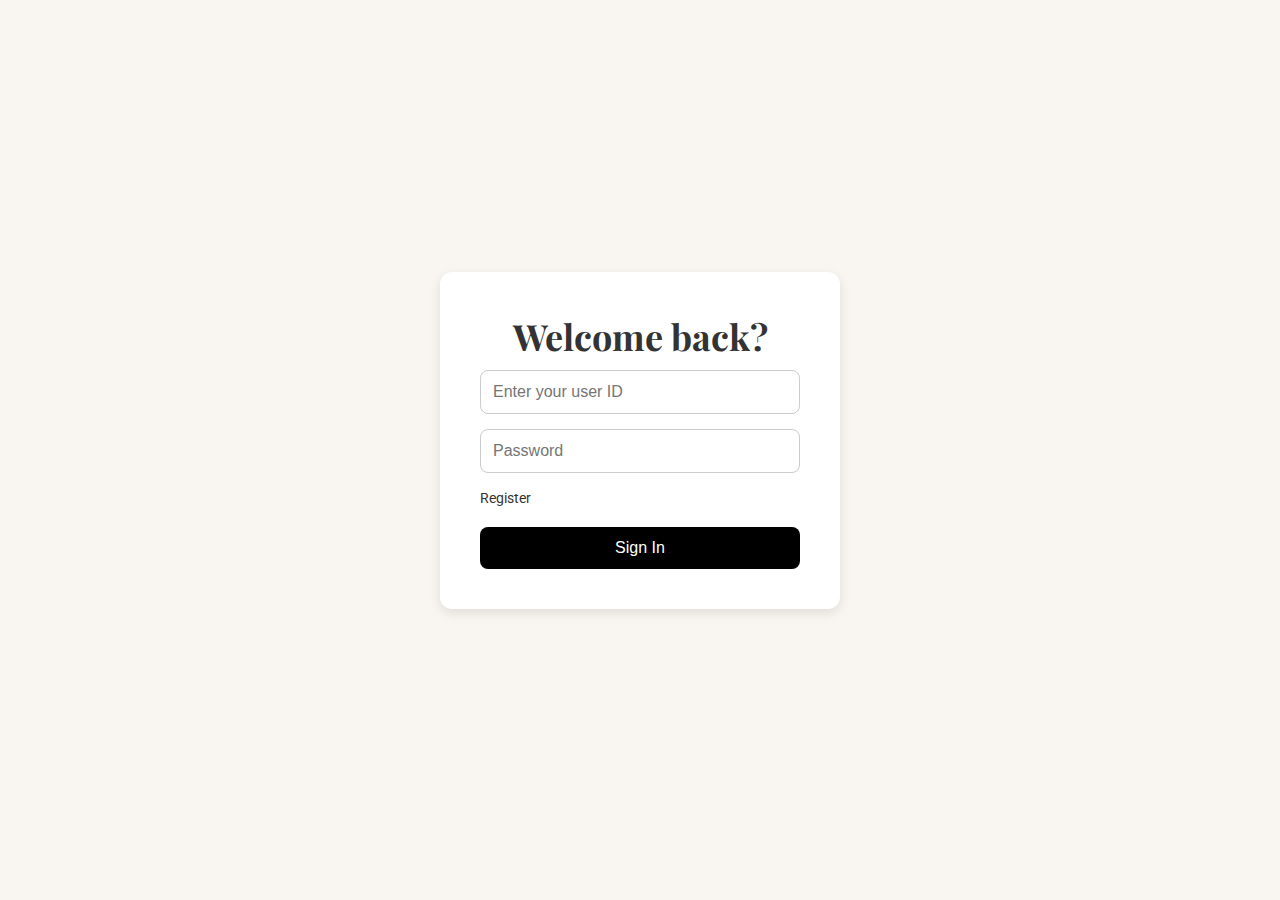
<file: html/login.html>
<!DOCTYPE html>
<html lang="en">
<head>
    <meta charset="UTF-8">
    <meta name="viewport" content="width=device-width, initial-scale=1.0">
    <title>Login & Registration Page</title>
    <style>
        /* Import Google Fonts for a more stylish look */
        @import url('https://fonts.googleapis.com/css2?family=Playfair+Display:wght@700&family=Roboto:wght@300&display=swap');

        * {
            margin: 0;
            padding: 0;
            box-sizing: border-box;
        }
        body {
            background-color: #f9f6f1;
            font-family: 'Roboto', sans-serif;
            display: flex;
            justify-content: center;
            align-items: center;
            height: 100vh;
            flex-direction: column;
        }
        #reg, #login {
            background-color: #fff;
            padding: 40px;
            max-width: 400px;
            width: 100%;
            border-radius: 12px;
            box-shadow: 0 4px 12px rgba(0, 0, 0, 0.1);
            text-align: center;
            font-size: 16px;
            margin-bottom: 20px;
        }
        h2 {
            font-family: 'Playfair Display', serif;
            font-size: 36px;
            margin-bottom: 10px;
            color: #333;
        }
        p {
            font-size: 14px;
            margin-bottom: 30px;
            color: #666;
        }
        input[type="text"],
        input[type="password"] {
            width: 100%;
            padding: 12px;
            margin-bottom: 15px;
            border-radius: 8px;
            border: 1px solid #ccc;
            font-size: 16px;
        }
        .checkbox-wrapper {
            text-align: left;
            margin-bottom: 20px;
            display: flex;
            justify-content: space-between;
        }
        button {
            width: 100%;
            padding: 12px;
            border: none;
            border-radius: 8px;
            background-color: #000;
            color: #fff;
            font-size: 16px;
            cursor: pointer;
            transition: background-color 0.3s;
        }
        button:hover {
            background-color: #333;
        }
        a {
            color: #333;
            text-decoration: none;
            font-size: 14px;
        }
        .forgot-password {
            text-align: right;
            margin-bottom: 20px;
        }
    </style>
</head>
<body>
    <!-- Login Section -->
    <div id="login">
        <h2>Welcome back?</h2>
        <input type="text" id="login_userid" placeholder="Enter your user ID" />
        <input type="password" id="login_password" placeholder="Password" />

        <div class="checkbox-wrapper">
            <div class="two">
                <label for="remember-me"><a href="./reg.html">Register</a></label>
            </div>
        </div>

        <button type="button" onclick="login()">Sign In</button>
    </div>

    <script>
        function login() {
            let userId = document.getElementById("login_userid").value;
            let password = document.getElementById("login_password").value;
            let users = JSON.parse(localStorage.getItem("users")) || [];

            // Log the login attempt details to the console
            console.log("Login attempt with User ID:", userId);
            console.log("Entered Password:", password);

            // Find user based on user ID and password
            let user = users.find(user => user.userid === userId && user.password === password);
            if (user) {
                alert("Login successful!");

                // Log successful login
                console.log("Login successful for User ID:", userId);

                // Store the login status and user info in localStorage
                localStorage.setItem('isLoggedIn', 'true');
                localStorage.setItem('loggedInUser', JSON.stringify(user)); // Optional, if you want to store user details

                // Redirect to the index page
                window.location.href = "../index.html";
            } else {
                alert("Invalid user ID or password.");
                // Log failed login attempt
                console.log("Login failed for User ID:", userId);
            }
        }
    </script>
</body>
</html>
</file>
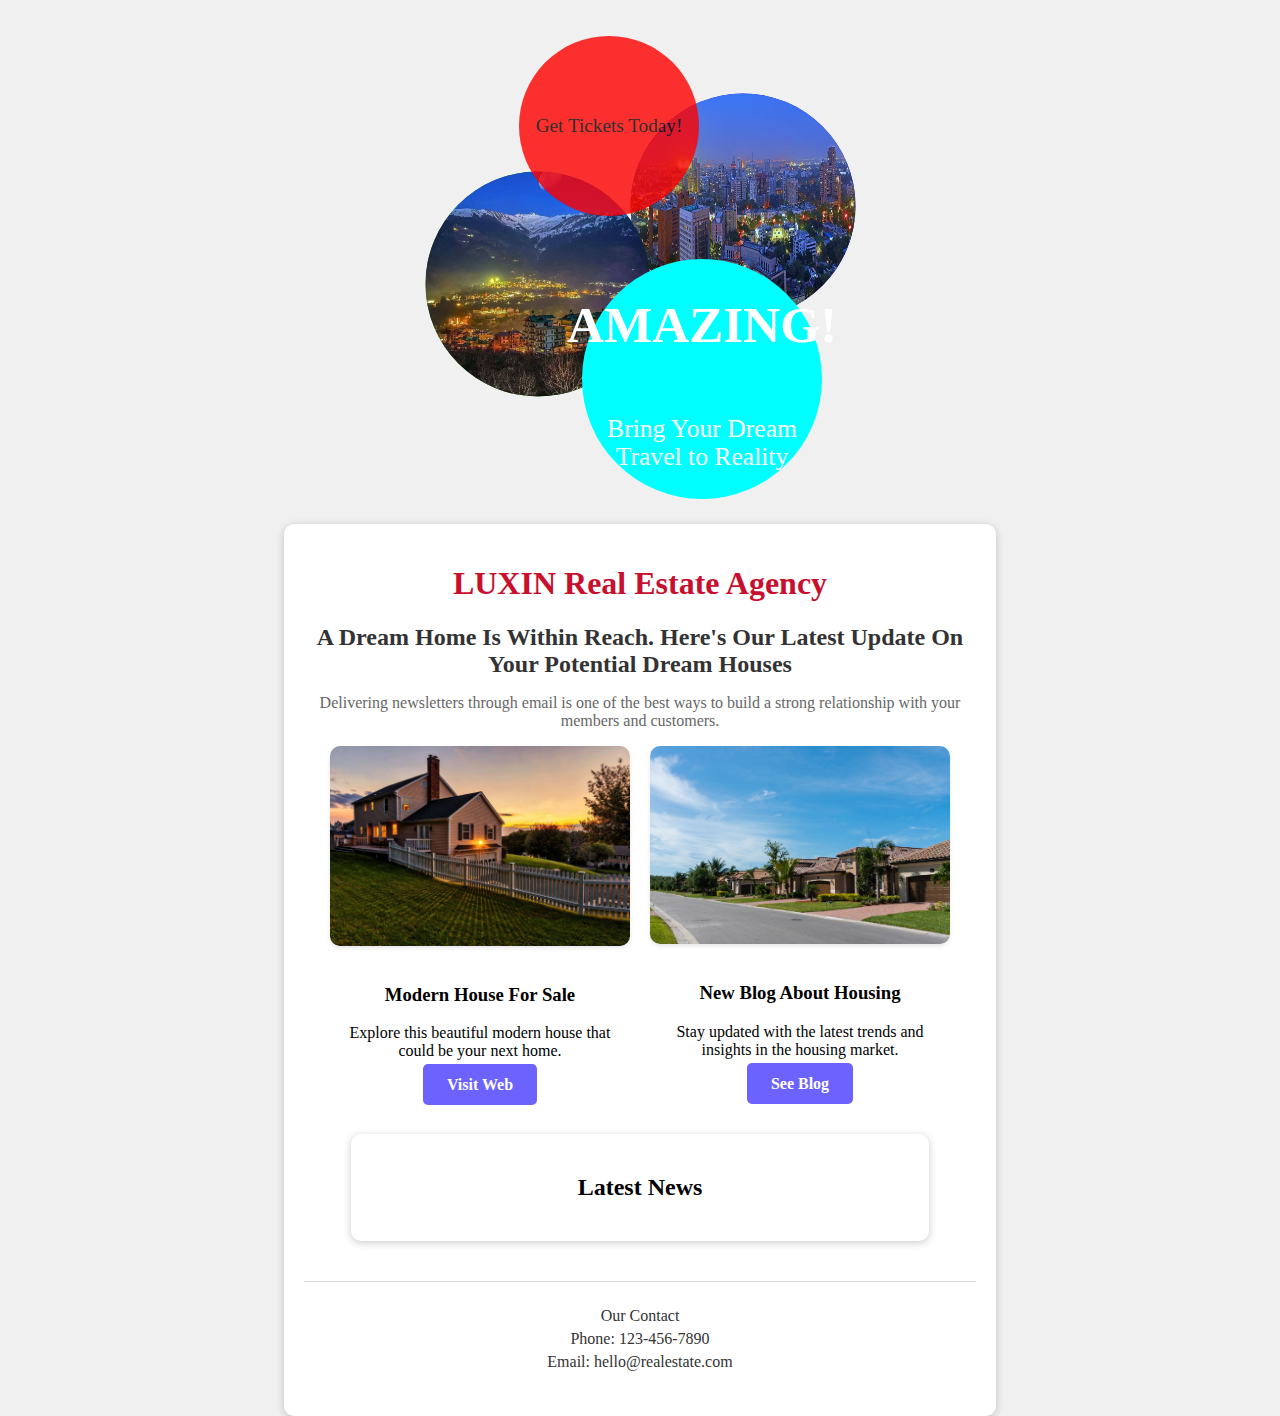
<file: html/newsletter.html>
<!DOCTYPE html>
<html lang="en">

<head>
    <meta charset="UTF-8">
    <meta name="viewport" content="width=device-width, initial-scale=1.0">
    <title>Newsletter</title>
    <style>
        body {
            display: flex;
            flex-direction: column;
            align-items: center;
            justify-content: center;
            background-color: #f0f0f0;
            margin: 0;
        }

        .nwltr {
            display: flex;
            justify-content: center;
            align-items: center;
            flex-direction: column;
        }

        .container-1 {
            width: 304px;
            height: 404px;
            display: flex;
            justify-content: center;
            align-items: center;
            position: relative;
            margin-bottom: 20px;
            margin-top: 100px;
        }

        .circle {
            width: 150px;
            height: 150px;
            border-radius: 50%;
            position: absolute;
            display: flex;
            justify-content: center;
            align-items: center;
        }

        .img1, .img2 {
            width: 150px;
            height: 150px;
            border-radius: 50%;
        }

        .red {
            background-color: red;
            top: -49px;
            left: 46px;
            z-index: 5;
            transform: scale(1.2);
            opacity: 0.8;
        }

        .blue {
            background-color: blue;
            top: 31px;
            left: 180px;
            transform: scale(1.5);
        }

        .green {
            background-color: green;
            top: 109px;
            left: -25px;
            transform: scale(1.5);
        }

        .grey {
            background-color: aqua;
            top: 204px;
            left: 139px;
            display: flex;
            justify-content: center;
            align-items: center;
            flex-direction: column;
            color: white;
            text-align: center;
            transform: scale(1.6);
        }

        .container {
            width: 80%;
            max-width: 800px;
            background-color: white;
            border-radius: 10px;
            box-shadow: 0 2px 8px rgba(0, 0, 0, 0.2);
            padding: 20px;
            text-align: center;
        }

        .header h1 {
            color: #C8102E;
            font-size: 2em;
        }

        .header h2 {
            color: #333333;
            font-size: 1.5em;
            margin: 10px 0;
        }

        .header p {
            color: #666666;
            font-size: 1em;
        }

        .content {
            display: flex;
            justify-content: center;
            flex-wrap: wrap;
            gap: 20px;
            margin-bottom: 40px;
        }

        .section {
            width: 300px;
            text-align: center;
        }

        .house-image {
            width: 100%;
            height: auto;
            border-radius: 10px;
            margin-bottom: 15px;
            box-shadow: 0 2px 4px rgba(0, 0, 0, 0.1);
        }

        .button {
            text-decoration: none;
            background-color: #6c63ff;
            color: white;
            padding: 12px 24px;
            border-radius: 5px;
            font-weight: bold;
            transition: background-color 0.3s ease;
        }

        .button:hover {
            background-color: #5a4fcf;
        }

        .footer {
            text-align: center;
            padding: 20px 0;
            border-top: 1px solid #dddddd;
            margin-top: 40px;
        }

        .footer p {
            color: #333333;
            margin: 5px 0;
        }

        .news-container {
            width: 80%;
            max-width: 800px;
            background-color: white;
            border-radius: 10px;
            box-shadow: 0 2px 8px rgba(0, 0, 0, 0.2);
            padding: 20px;
            text-align: center;
            margin: auto;
        }

        #news-list {
            display: flex;
            flex-direction: column;
            gap: 20px;
        }

        .news-item {
            text-align: left;
            padding: 10px;
            border-bottom: 1px solid #ddd;
        }

        .news-item h3 {
            margin: 0;
            color: #333;
        }

        .news-item p {
            margin: 5px 0;
            color: #555;
        }

        .news-item a {
            color: #6c63ff;
            text-decoration: none;
        }

        .news-item a:hover {
            text-decoration: underline;
        }
    </style>
</head>

<body>
    <section class="nwltr">
        <div class="container-1">
            <div class="circle red">
                <p>Get Tickets Today!</p>
            </div>
            <div class="circle blue"><img class="img1" src="newdelhi.jpg"></div>
            <div class="circle green"><img class="img2" src="manali.jpg"></div>
            <div class="circle grey">
                <h1>AMAZING!</h1>
                <p>Bring Your Dream Travel to Reality</p>
            </div>
        </div>

        <div class="container">
            <header class="header">
                <h1>LUXIN Real Estate Agency</h1>
                <h2>A Dream Home Is Within Reach. Here's Our Latest Update On Your Potential Dream Houses</h2>
                <p>Delivering newsletters through email is one of the best ways to build a strong relationship with your members and customers.</p>
            </header>

            <div class="content">
                <div class="section">
                    <img id="dynamicImage1" src="h1.jpg" alt="Modern House" class="house-image">
                    <h3>Modern House For Sale</h3>
                    <p>Explore this beautiful modern house that could be your next home.</p>
                    <a href="../index.html" class="button">Visit Web</a>
                </div>

                <div class="section">
                    <img id="dynamicImage2" src="h2.jpg" alt="New Blog About Housing" class="house-image">
                    <h3>New Blog About Housing</h3>
                    <p>Stay updated with the latest trends and insights in the housing market.</p>
                    <a href="./products-desc.html" class="button">See Blog</a>
                </div>
            </div>

            <div class="news-container">
                <h2>Latest News</h2>
                <div id="news-list">
                    <!-- News articles will be dynamically inserted here -->
                </div>
            </div>

            <footer class="footer">
                <p>Our Contact</p>
                <p>Phone: 123-456-7890</p>
                <p>Email: hello@realestate.com</p>
            </footer>
        </div>
    </section>

    <script>
        const images = [
            ['h1.jpg', 'h2.jpg'],
            ['h3.jpg', 'h4.jpg'],
            ['h5.jpg', 'h6.jpg']
        ];

        let currentIndex = 0;

        function changeImages() {
            const imgElement1 = document.getElementById('dynamicImage1');
            const imgElement2 = document.getElementById('dynamicImage2');
            currentIndex = (currentIndex + 1) % images.length;
            imgElement1.src = images[currentIndex][0];
            imgElement2.src = images[currentIndex][1];
        }

        setInterval(changeImages, 2000);

        async function fetchRealEstateNews() {
            const url = 'https://newsdata.io/api/1/news?apikey=pub_5704974dff176062fad9d230a8b3219741d21&q=Realestate';

            try {
                const response = await fetch(url);
                const data = await response.json();

                if (data.status === 'success') {
                    displayNews(data.results);
                } else {
                    console.error('Failed to fetch news:', data);
                }
            } catch (error) {
                console.error('Error fetching news:', error);
            }
        }

        function displayNews(articles) {
            const newsList = document.getElementById('news-list');
            newsList.innerHTML = '';

            articles.forEach(article => {
                const newsItem = document.createElement('div');
                newsItem.className = 'news-item';

                newsItem.innerHTML = `
                    <h3>${article.title}</h3>
                    <p>${article.description || 'No description available.'}</p>
                    <a href="${article.link}" target="_blank">Read more</a>
                `;

                newsList.appendChild(newsItem);
            });
        }

        window.onload = fetchRealEstateNews;
    </script>
</body>

</html>
</file>
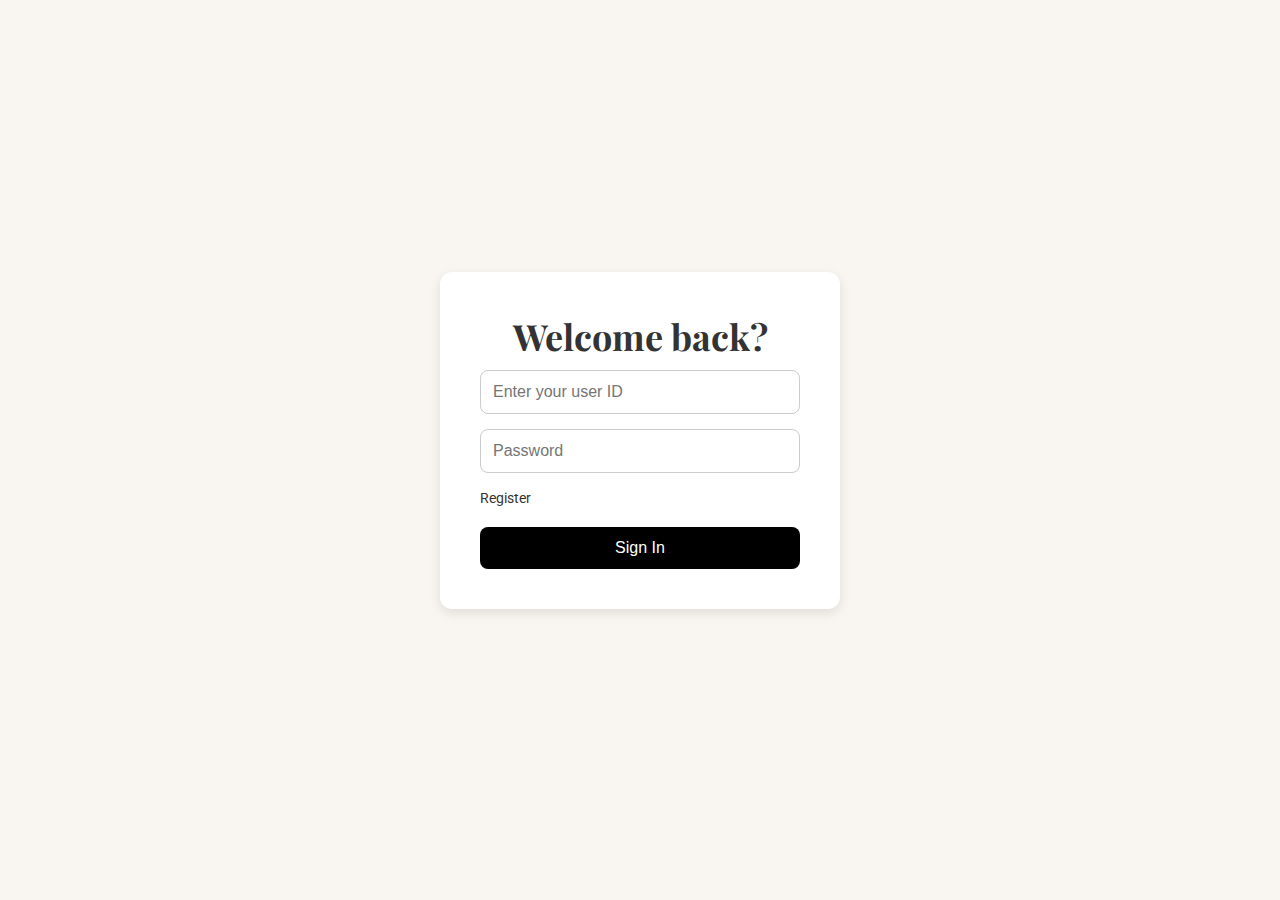
<file: html/profile.html>
<!DOCTYPE html>
<html lang="en">
<head>
    <meta charset="UTF-8">
    <meta name="viewport" content="width=device-width, initial-scale=1.0">
    <title>User Profile</title>
    <style>
        body {
            font-family: Arial, sans-serif;
            background-color: #f9f9f9;
            display: flex;
            justify-content: center;
            align-items: center;
            height: 100vh;
            margin: 0;
        }

        .profile-container {
            width: 400px;
            background-color: white;
            border: 1px solid #ddd;
            border-radius: 10px;
            padding: 20px;
            box-shadow: 0 2px 10px rgba(0, 0, 0, 0.1);
        }

        .profile-card {
            text-align: center;
        }

        .profile-image {
            width: 100px;
            height: 100px;
            border-radius: 50%;
            object-fit: cover;
            margin-bottom: 10px;
        }

        h2 {
            font-size: 24px;
            margin-bottom: 5px;
        }

        .profile-details {
            text-align: left;
            margin-top: 20px;
        }

        .detail-item {
            display: flex;
            justify-content: space-between;
            align-items: center;
            margin-bottom: 10px;
        }

        .edit-icon {
            cursor: pointer;
            color: blue;
        }

        .edit-popup {
            display: none;
            position: fixed;
            top: 50%;
            left: 50%;
            transform: translate(-50%, -50%);
            background-color: white;
            border: 1px solid #ddd;
            padding: 20px;
            box-shadow: 0 2px 10px rgba(0, 0, 0, 0.1);
        }

        #edit-input {
            width: 100%;
            padding: 10px;
            margin-bottom: 10px;
        }

        button {
            padding: 8px 12px;
            margin: 5px;
            cursor: pointer;
        }
    </style>
</head>
<body>
    <div class="profile-container">
        <div class="profile-card">
            <img id="profile-image" class="profile-image" src="" alt="Profile Picture">
            <h2 id="fullName">Name</h2>
            <p id="username">@username</p>
            <div class="profile-details">
                <div class="detail-item">
                    <strong>Username</strong>
                    <p id="display-name"></p>
                    <span class="edit-icon" onclick="editField('name')">✏️</span>
                </div>
                <div class="detail-item">
                    <strong>Email</strong>
                    <p id="display-email"></p>
                    <span class="edit-icon" onclick="editField('email')">✏️</span>
                </div>
            </div>
            <button onclick="logout()">Logout</button>
        </div>
    </div>

    <!-- Hidden input form for editing -->
    <div id="edit-popup" class="edit-popup">
        <input type="text" id="edit-input" />
        <button onclick="saveEdit()">Save</button>
        <button onclick="closePopup()">Cancel</button>
    </div>

    <script>
        let currentField = '';

        function loadProfile() {
            const loggedInUser = JSON.parse(localStorage.getItem('loggedInUser'));

            if (!loggedInUser) {
                alert("No user is logged in.");
                window.location.href = "login.html";
                return;
            }

            // Set profile data
            const fullName = loggedInUser.name || 'User Name';
            const email = loggedInUser.email || 'user@example.com';
            const profileImage = loggedInUser.image || 'https://static.vecteezy.com/system/resources/previews/005/544/718/non_2x/profile-icon-design-free-vector.jpg';

            document.getElementById('fullName').textContent = fullName;
            document.getElementById('username').textContent = `@${loggedInUser.userid}`;
            document.getElementById('display-name').textContent = fullName; // Show full name as display name
            document.getElementById('display-email').textContent = email;
            document.getElementById('profile-image').src = profileImage;
        }

        function editField(field) {
            currentField = field;
            const editPopup = document.getElementById('edit-popup');
            const inputField = document.getElementById('edit-input');

            if (field === 'name') {
                inputField.value = document.getElementById('fullName').textContent;
            } else if (field === 'email') {
                inputField.value = document.getElementById('display-email').textContent;
            }

            editPopup.style.display = 'block';
        }

        function saveEdit() {
            const newValue = document.getElementById('edit-input').value.trim();
            if (!newValue) {
                alert('Value cannot be empty');
                return;
            }

            const loggedInUser = JSON.parse(localStorage.getItem('loggedInUser'));

            if (loggedInUser) {
                if (currentField === 'name') {
                    loggedInUser.name = newValue;
                } else if (currentField === 'email') {
                    loggedInUser.email = newValue;
                }

                localStorage.setItem('loggedInUser', JSON.stringify(loggedInUser));
                closePopup();
                loadProfile();
            }
        }

        function closePopup() {
            document.getElementById('edit-popup').style.display = 'none';
        }

        function logout() {
            localStorage.removeItem('loggedInUser'); 
            window.location.href = "index.html";
        }

        window.onload = loadProfile;
    </script>
</body>
</html>
</file>
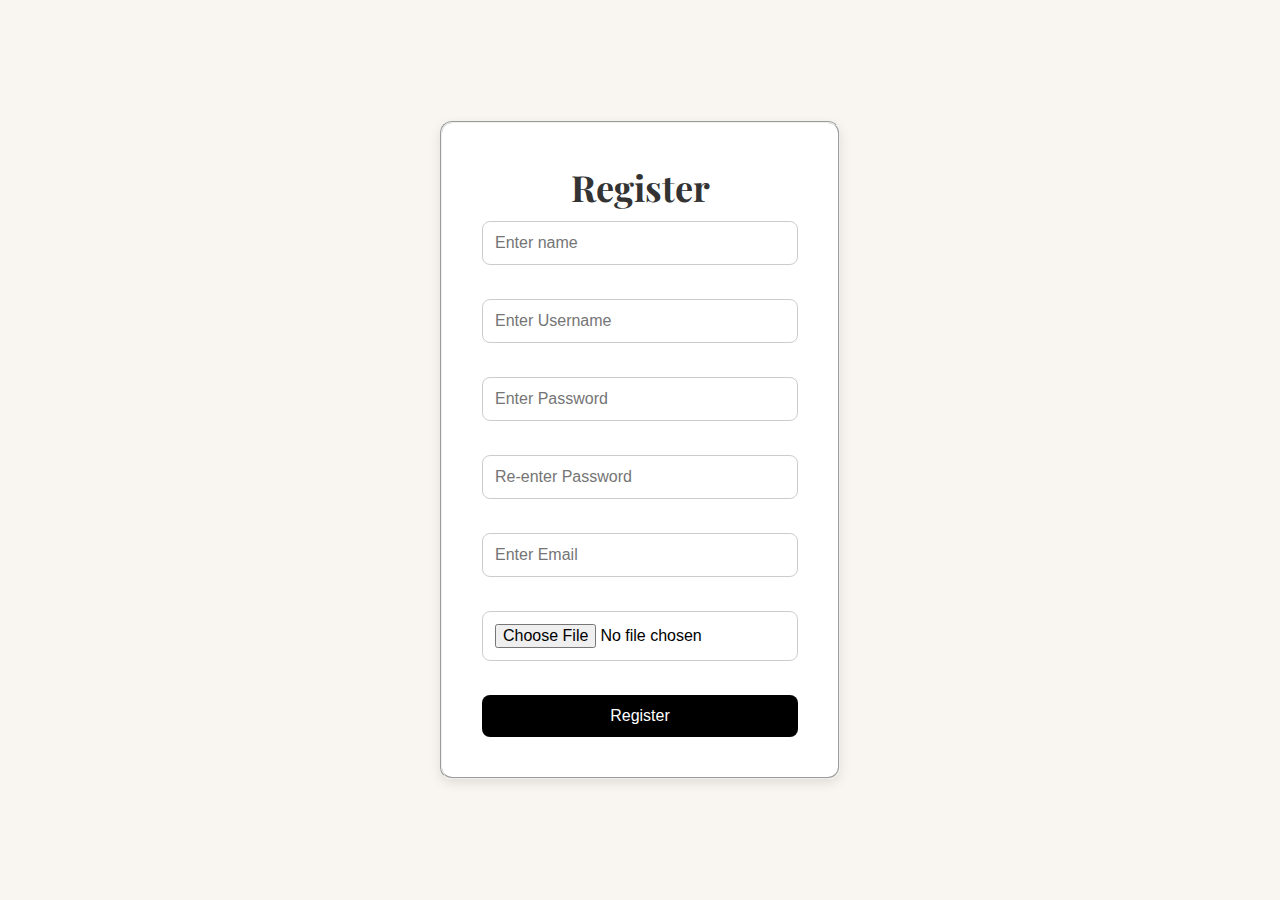
<file: html/reg.html>
<!DOCTYPE html>
<html lang="en">
<head>
    <meta charset="UTF-8">
    <meta name="viewport" content="width=device-width, initial-scale=1.0">
    <title>Login & Registration Page</title>
    <style>
        @import url('https://fonts.googleapis.com/css2?family=Playfair+Display:wght@700&family=Roboto:wght@300&display=swap');
        * {
            margin: 0;
            padding: 0;
            box-sizing: border-box;
        }
        body {
            background-color: #f9f6f1;
            font-family: 'Roboto', sans-serif;
            display: flex;
            justify-content: center;
            align-items: center;
            height: 100vh;
            flex-direction: column;
        }
        #reg {
            background-color: #fff;
            padding: 40px;
            max-width: 400px;
            width: 100%;
            border-radius: 12px;
            box-shadow: 0 4px 12px rgba(0, 0, 0, 0.1);
            text-align: center;
        }
        h2 {
            font-family: 'Playfair Display', serif;
            font-size: 36px;
            margin-bottom: 10px;
            color: #333;
        }
        input[type="text"],
        input[type="email"],
        input[type="password"],
        input[type="file"] {
            width: 100%;
            padding: 12px;
            margin-bottom: 15px;
            border-radius: 8px;
            border: 1px solid #ccc;
            font-size: 16px;
        }
        button {
            width: 100%;
            padding: 12px;
            border: none;
            border-radius: 8px;
            background-color: #000;
            color: #fff;
            font-size: 16px;
            cursor: pointer;
            transition: background-color 0.3s;
        }
        button:hover {
            background-color: #333;
        }
    </style>
</head>
<body>
    <fieldset id="reg">
        <section id="register">
            <h2>Register</h2>
            <input type="text" id="name" placeholder="Enter name" required /> <br /><br />
            <input type="text" id="userid" placeholder="Enter Username" required /> <br /><br />
            <input type="password" id="password" placeholder="Enter Password" required /> <br /><br />
            <input type="password" id="re_password" placeholder="Re-enter Password" required /><br /><br />
            <input type="email" id="email" placeholder="Enter Email" required /> <br /><br />
            <input type="file" id="image" accept="image/*" /><br /><br />
            <button type="button" onclick="register()">Register</button>
        </section>
    </fieldset>

    <script>
        function register() {
            let userid = document.getElementById("userid").value;
            let password = document.getElementById("password").value;
            let repassword = document.getElementById("re_password").value;
            let email = document.getElementById("email").value;
            let name = document.getElementById("name").value;
            let imageInput = document.getElementById("image");

            if (password === repassword) {
                let users = JSON.parse(localStorage.getItem("users")) || [];

                let userExists = users.some((user) => user.userid === userid);
                if (userExists) {
                    alert("User already exists. Please choose another username.");
                } else {
                    let reader = new FileReader();
                    reader.onloadend = function() {
                        let imageBase64 = reader.result; 
                        users.push({ userid, password, email, name, image: imageBase64 });
                        localStorage.setItem("users", JSON.stringify(users));

                        // Set the logged-in user
                        localStorage.setItem("loggedInUser", userid);

                        alert("Registration successful.");
                        window.location.href = "login.html"; 
                    };

                    if (imageInput.files.length > 0) {
                        reader.readAsDataURL(imageInput.files[0]);
                    } else {
                        users.push({ userid, password, email, name, image: null });
                        localStorage.setItem("users", JSON.stringify(users));
                        localStorage.setItem("loggedInUser", userid);
                        alert("Registration successful without image.");
                        window.location.href = "login.html";
                    }
                }
            } else {
                alert("Passwords do not match.");
            }
        }
    </script>
</body>
</html>
</file>
